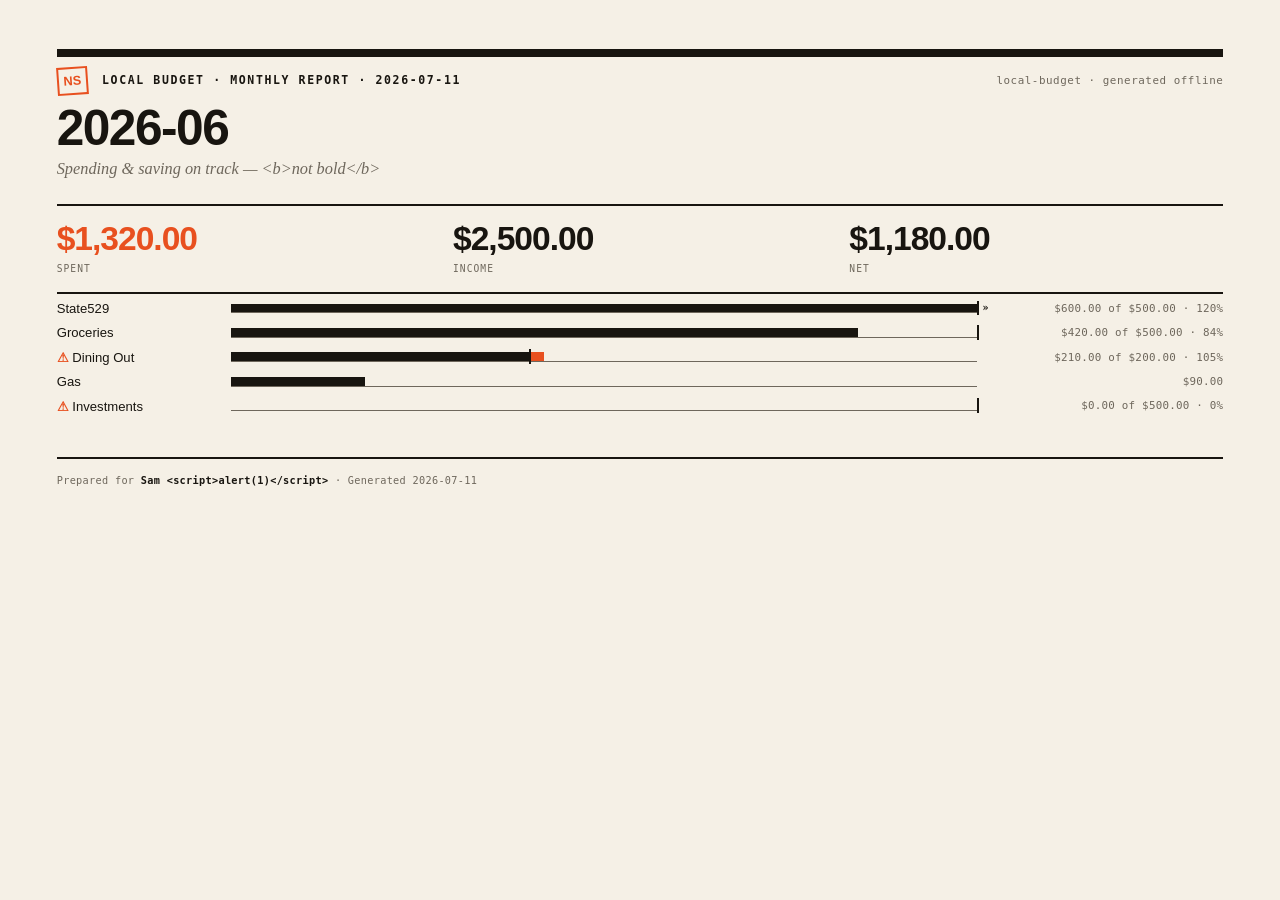
<file: tests/golden/report/full_page.html>
<!doctype html>
<html lang="en"><head><meta charset="utf-8"><title>Budget report — 2026-06</title><style>
/* Tokens on :root, never a wrapper div — a token declared on a wrapper is
   invisible to body-level rules (DOM ancestry, not theming). charts.py emits
   var(--ink) / var(--ink-mid) so its fragments stay theme-independent and the
   golden snapshots don't bake in one palette's hex. */
:root {
  color-scheme: light;
  --paper: #F5F0E6;
  --ink: #181510;
  --dim: #6E675C;
  --accent: #E8501F;
  --rule: #181510;
  --ink-mid: #4A423A;
}
/* Full-bleed cream. Chromium will not paint a background into the @page
   margin — not from the canvas, not from a fixed layer (both measured on the
   résumé theme) — so `margin: 0` is the ONLY way the paper reaches the sheet
   edge. The gutters move onto `main` instead.

   Inline (left/right) padding on a block applies to every page fragment, so
   the side gutters are safe. Block (top/bottom) padding applies only at the
   very start and very end of the flow, which is why `.sheet-pad` below gives
   the content that lands after a page break its own top gutter. */
@page { size: letter; margin: 0; }
* { box-sizing: border-box; }
html { background: var(--paper); }
body {
  font-family: -apple-system, BlinkMacSystemFont, 'Segoe UI', Inter, Roboto, 'Helvetica Neue', Arial, sans-serif;
  color: var(--ink);
  background: var(--paper);
  font-size: 13.5px;
  line-height: 1.45;
  margin: 0;
}
main { padding: 13mm 15mm 15mm; }

/* Masthead — heavy ink rule, rotated accent stamp, tracked-caps mono eyebrow,
   dim byline right. The editorial opening: no banner fills, no pills. */
header.masthead { border-top: 8px solid var(--rule); padding-top: 0.6rem; margin-bottom: 1.4rem; }
div.masthead-row { display: flex; align-items: center; gap: 0.9rem; flex-wrap: wrap; }
span.stamp {
  display: inline-block;
  border: 2.5px solid var(--accent);
  color: var(--accent);
  font-weight: 900;
  font-size: 0.8rem;
  letter-spacing: 0.02em;
  padding: 0.22em 0.34em;
  transform: rotate(-4deg);
}
span.eyebrow {
  font-family: ui-monospace, 'SF Mono', 'Cascadia Code', 'JetBrains Mono', Menlo, Consolas, monospace;
  font-size: 0.72rem;
  font-weight: 700;
  letter-spacing: 0.14em;
  text-transform: uppercase;
}
span.byline {
  margin-left: auto;
  font-family: ui-monospace, 'SF Mono', 'Cascadia Code', 'JetBrains Mono', Menlo, Consolas, monospace;
  font-size: 0.68rem;
  letter-spacing: 0.05em;
  color: var(--dim);
}
header.masthead h1 {
  font-size: clamp(2rem, 6vw, 3.1rem);
  font-weight: 900;
  letter-spacing: -0.03em;
  line-height: 1.02;
  margin: 0.5rem 0 0.2rem;
}
p.standfirst {
  font-family: 'New York', ui-serif, Georgia, 'Iowan Old Style', 'Times New Roman', serif;
  font-style: italic;
  color: var(--dim);
  font-size: 1.02rem;
  margin: 0.2rem 0 0;
  max-width: 46rem;
}

/* Stat strip — PRESS numerals: big 900 ink figures over tiny tracked-caps dim
   labels, ruled above and below. No tiles, no fills, no radii. `.focal` is the
   report's one accent figure; there is never more than one. */
section.stat-strip {
  display: grid;
  grid-template-columns: repeat(auto-fit, minmax(9rem, 1fr));
  gap: 0 1.4rem;
  border-top: 2px solid var(--rule);
  border-bottom: 2px solid var(--rule);
  /* No bottom margin — the next block-title's padding-top owns the gap, so
     the two don't stack into a five-rem hole. */
  margin: 1.5rem 0 0;
  padding: 0.9rem 0 1rem;
  break-inside: avoid;
}
div.stat .value {
  font-size: clamp(1.5rem, 3.4vw, 2.1rem);
  font-weight: 900;
  letter-spacing: -0.03em;
  line-height: 1.1;
  display: block;
  font-variant-numeric: tabular-nums;
}
div.stat.focal .value { color: var(--accent); }
div.stat .label {
  display: block;
  margin-top: 0.25rem;
  font-family: ui-monospace, 'SF Mono', 'Cascadia Code', 'JetBrains Mono', Menlo, Consolas, monospace;
  font-size: 0.6rem;
  letter-spacing: 0.11em;
  text-transform: uppercase;
  color: var(--dim);
}

/* Section headings — mono, tracked caps, hairline rule. No emoji: PRESS has
   none anywhere in it. */
h3.block-title {
  font-family: ui-monospace, 'SF Mono', 'Cascadia Code', 'JetBrains Mono', Menlo, Consolas, monospace;
  font-size: 0.68rem;
  font-weight: 700;
  letter-spacing: 0.14em;
  text-transform: uppercase;
  color: var(--ink);
  border-bottom: 1px solid var(--dim);
  padding-bottom: 0.3rem;
  /* The section gutter is PADDING, not margin, and that is load-bearing:
     with a zero-margin @page buying the full-bleed paper, a margin at the
     top of a page fragment is dropped by Chromium and the heading prints
     flush against the sheet edge. Padding survives the break, so whichever
     section happens to start a page still gets its gutter. Sized to read as
     deliberate section spacing mid-page and as a top margin at a break. */
  margin: 0 0 0.9rem;
  padding-top: 3rem;
}
section { break-inside: avoid; }

/* Spend vs budget — every bar is ink; over-budget is a mark, not a color.
   Square track, square fill, no radii. The tick is the budget position. */
div.sb-row {
  /* The value column is sized for the longest string it can hold —
     "$00,000.00 of $0,000.00 · 000%" — because wrapping it puts the percentage
     on its own ragged second line and breaks the row rhythm. */
  display: grid;
  grid-template-columns: 10rem 1fr 14.5rem;
  gap: 0 0.9rem;
  align-items: center;
  margin: 0.34rem 0;
}
div.sb-label {
  font-size: 0.82rem;
  overflow: hidden;
  text-overflow: ellipsis;
  white-space: nowrap;
}
span.warn { color: var(--accent); font-weight: 700; }
div.sb-track { position: relative; height: 0.62rem; background: var(--paper);
  border-bottom: 1px solid var(--dim); }
span.sb-fill { position: absolute; left: 0; top: 0; bottom: 0; background: var(--ink);
  display: block; }
/* The overspend. The bar runs ink to the budget tick and accent past it, so
   the orange is a MEASURE of how far over the row went rather than a label
   saying that it did. This is the accent doing data work — the one use that
   earns extra volume on a page that otherwise spends it twice. */
span.sb-over { position: absolute; top: 0; bottom: 0; background: var(--accent);
  display: block; }
span.tick { position: absolute; top: -3px; bottom: -3px; width: 2px;
  background: var(--ink); display: block; }
/* A clamped bar. Without this a floor row pinned at 100% reads as "exactly at
   budget" when it is in fact several times past the chart's scale. Ink, not
   accent — it is structure, not the document's one loud moment. */
span.clip {
  position: absolute;
  right: -0.72rem;
  top: 50%;
  transform: translateY(-50%);
  font-family: ui-monospace, 'SF Mono', 'Cascadia Code', 'JetBrains Mono', Menlo, Consolas, monospace;
  font-size: 0.62rem;
  font-weight: 700;
  color: var(--ink);
  line-height: 1;
}
div.sb-value {
  font-family: ui-monospace, 'SF Mono', 'Cascadia Code', 'JetBrains Mono', Menlo, Consolas, monospace;
  font-size: 0.68rem;
  color: var(--dim);
  text-align: right;
  font-variant-numeric: tabular-nums;
  letter-spacing: 0.02em;
}

/* Data tables — mono voice, ink rules, never zebra fills. */
table.data {
  width: 100%;
  border-collapse: collapse;
  font-family: ui-monospace, 'SF Mono', 'Cascadia Code', 'JetBrains Mono', Menlo, Consolas, monospace;
  font-size: 0.75rem;
  margin: 0.5rem 0 0;
}
table.data th {
  text-align: left;
  font-size: 0.6rem;
  letter-spacing: 0.09em;
  text-transform: uppercase;
  border-bottom: 2px solid var(--rule);
  padding: 0.3em 0.6em 0.3em 0;
}
table.data td { border-bottom: 1px solid var(--dim); padding: 0.35em 0.6em 0.35em 0; }
/* A right-aligned column needs a LEFT gutter, or its digits butt against the
   previous cell's text — an amount and the next column's date run together
   into one unreadable token. Only the
   last column may drop its right padding, so the figures align to the rule. */
table.data td.num, table.data th.num { text-align: right; padding-left: 1.6em;
  font-variant-numeric: tabular-nums; }
table.data td.num:last-child, table.data th.num:last-child { padding-right: 0; }
table.data tr:last-child td { border-bottom: none; }

/* Legend: the swatch carries the series color, the text stays ink. Present on
   every two-series chart — identity must never rest on recalling a hue. */
div.legend { display: flex; flex-wrap: wrap; gap: 0 1rem; margin: 0.1rem 0 0.5rem; }
div.legend .key {
  display: inline-flex;
  align-items: center;
  gap: 0.35em;
  font-family: ui-monospace, 'SF Mono', 'Cascadia Code', 'JetBrains Mono', Menlo, Consolas, monospace;
  font-size: 0.63rem;
  letter-spacing: 0.05em;
  color: var(--ink);
}
div.legend .key i { width: 0.7rem; height: 0.7rem; display: inline-block; }

svg { display: block; max-width: 100%; height: auto; }
text.axis { font-family: ui-monospace, 'SF Mono', 'Cascadia Code', 'JetBrains Mono', Menlo, Consolas, monospace; font-size: 9px; fill: var(--dim); }
text.axis.now { fill: var(--accent); font-weight: 700; }

p.caption {
  font-family: 'New York', ui-serif, Georgia, 'Iowan Old Style', 'Times New Roman', serif;
  font-style: italic;
  color: var(--dim);
  font-size: 0.85rem;
  margin: 0.5rem 0 0;
}
p.empty {
  font-family: ui-monospace, 'SF Mono', 'Cascadia Code', 'JetBrains Mono', Menlo, Consolas, monospace;
  font-size: 0.7rem;
  letter-spacing: 0.04em;
  color: var(--dim);
  border-left: 2px solid var(--dim);
  padding-left: 0.7rem;
  margin: 0.6rem 0 0;
}

footer.provenance {
  border-top: 2px solid var(--rule);
  padding-top: 0.8rem;
  margin-top: 2.6rem;
  font-family: ui-monospace, 'SF Mono', 'Cascadia Code', 'JetBrains Mono', Menlo, Consolas, monospace;
  font-size: 0.64rem;
  line-height: 1.7;
  color: var(--dim);
  letter-spacing: 0.03em;
}
footer.provenance strong { color: var(--ink); font-weight: 700; }

@media print { body { font-size: 10.5pt; } }
</style></head><body><main><header class="masthead"><div class="masthead-row"><span class="stamp">NS</span><span class="eyebrow">LOCAL BUDGET · MONTHLY REPORT · 2026-07-11</span><span class="byline">local-budget · generated offline</span></div><h1>2026-06</h1><p class="standfirst">Spending &amp; saving on track — &lt;b&gt;not bold&lt;/b&gt;</p></header><section class="stat-strip"><div class="stat focal"><div class="value">$1,320.00</div><div class="label">Spent</div></div><div class="stat"><div class="value">$2,500.00</div><div class="label">Income</div></div><div class="stat"><div class="value">$1,180.00</div><div class="label">Net</div></div></section><section class="spend-budget"><div class="sb-row"><div class="sb-label">State529</div><div class="sb-track"><span class="sb-fill" style="width:100.0%"></span><span class="tick" style="left:100.0%"></span><span class="clip">»</span></div><div class="sb-value">$600.00 of $500.00 · 120%</div></div><div class="sb-row"><div class="sb-label">Groceries</div><div class="sb-track"><span class="sb-fill" style="width:84.0%"></span><span class="tick" style="left:100.0%"></span></div><div class="sb-value">$420.00 of $500.00 · 84%</div></div><div class="sb-row"><div class="sb-label"><span class="warn">⚠︎ </span>Dining Out</div><div class="sb-track"><span class="sb-fill" style="width:40.0%"></span><span class="sb-over" style="left:40.0%;width:2.0%"></span><span class="tick" style="left:40.0%"></span></div><div class="sb-value">$210.00 of $200.00 · 105%</div></div><div class="sb-row"><div class="sb-label">Gas</div><div class="sb-track"><span class="sb-fill" style="width:18.0%"></span></div><div class="sb-value">$90.00</div></div><div class="sb-row"><div class="sb-label"><span class="warn">⚠︎ </span>Investments</div><div class="sb-track"><span class="sb-fill" style="width:0.0%"></span><span class="tick" style="left:100.0%"></span></div><div class="sb-value">$0.00 of $500.00 · 0%</div></div></section><footer class="provenance">Prepared for <strong>Sam &lt;script&gt;alert(1)&lt;/script&gt;</strong> · Generated 2026-07-11</footer></main></body></html>
</file>
